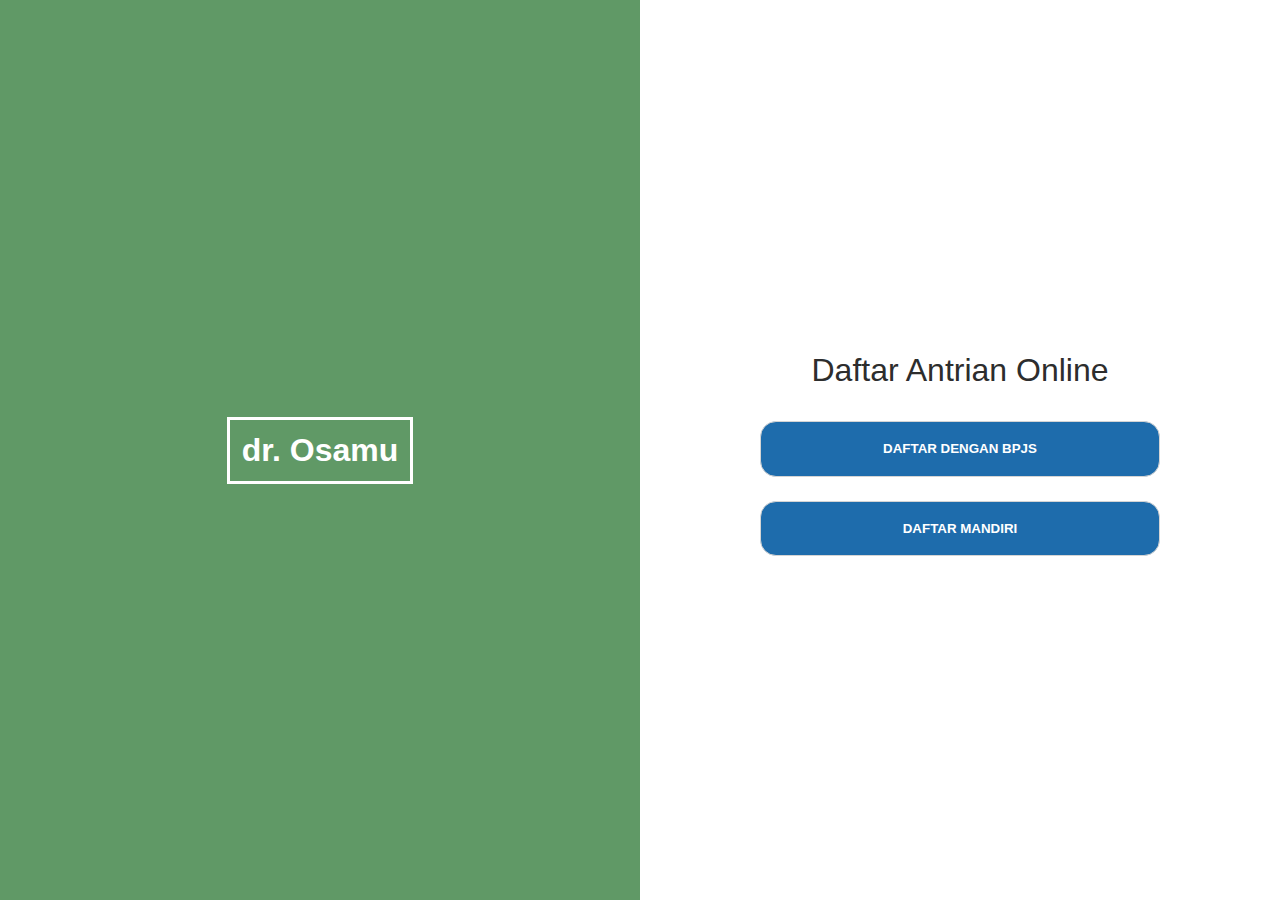
<file: index.html>
<!DOCTYPE html>
<html lang="en">
<head>
  <meta charset="UTF-8">
  <meta http-equiv="X-UA-Compatible" content="IE=edge">
  <meta name="viewport" content="width=device-width, initial-scale=1.0">
  <title>Sistem Antrian</title>
  <link rel="stylesheet" href="style.css">
  <link rel="shortcut icon" type="x-icon" href="img/dazai.jpeg">
</head>
<body>
  <div class="wrapper">
      <div class="sct brand"><h3>dr. Osamu</h3></div>
      <div class="sct login">
          <form>
              <h3>Daftar Antrian Online</h3>
              <button><a href="bpjs.html">Daftar dengan BPJS</a></button>
              <button><a href="mandiri.html">Daftar mandiri</a></button>
              <!-- <input type="submit" name="send" value="Kirimkan"> -->
              <!-- <p class="text-center">Sign up with<br><i class="fa fa-hand-o-down" aria-hidden="true"></i></p>
              <div class="social-sign">
                  <a href="#"><i class="fa fa-facebook-square" aria-hidden="true"></i></a>
                  <a href="#"><i class="fa fa-twitter-square" aria-hidden="true"></i></a>
                  <a href="#"><i class="fa fa-linkedin-square" aria-hidden="true"></i></a>
              </div> -->
          </form>
      </div> <!--end login-->
  </div> <!--end wrapper-->
</body>
</html>
</file>
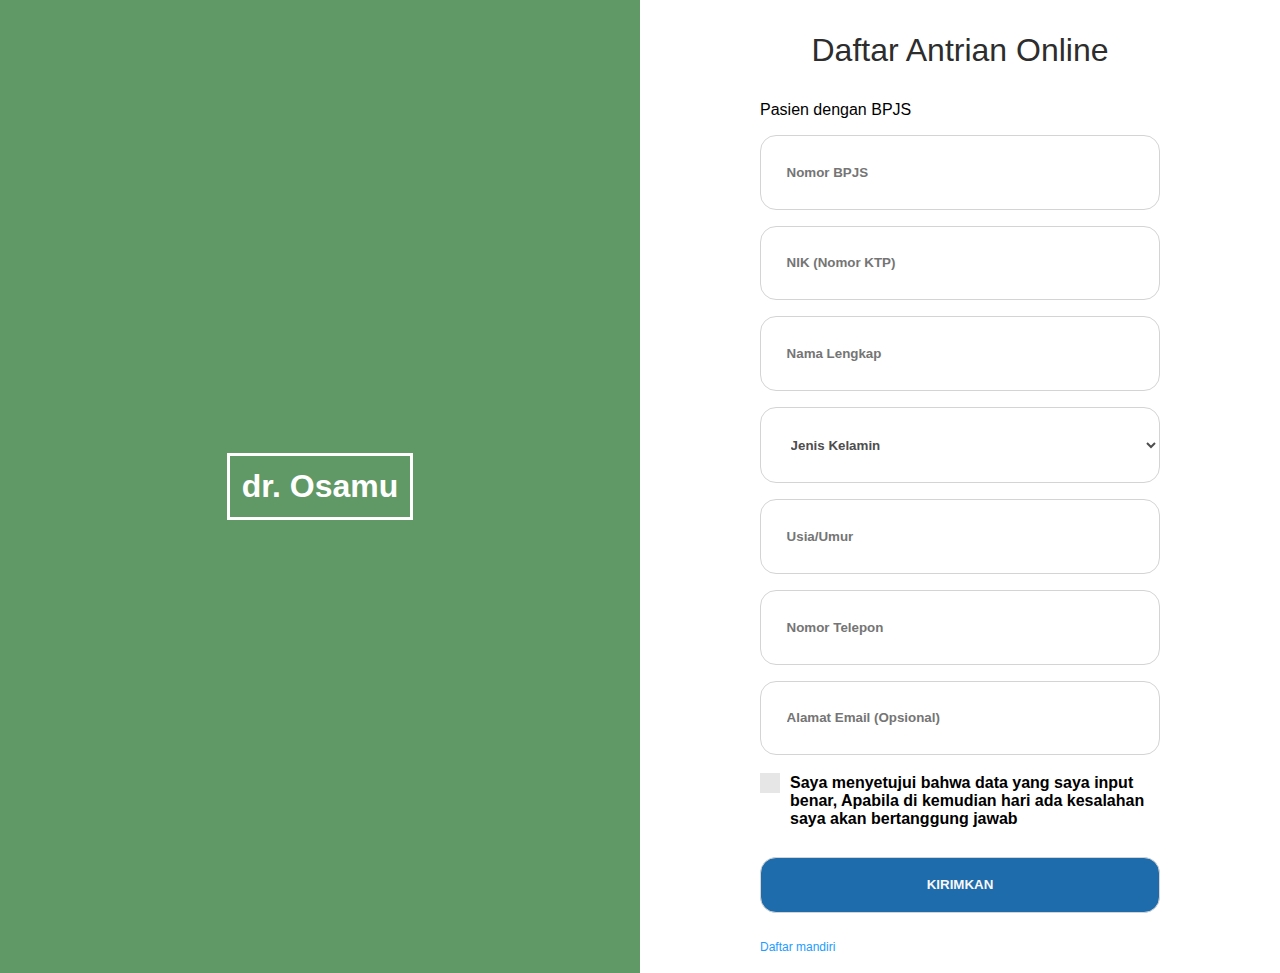
<file: bpjs.html>
<!DOCTYPE html>
<html lang="en">
<head>
  <meta charset="UTF-8">
  <meta http-equiv="X-UA-Compatible" content="IE=edge">
  <meta name="viewport" content="width=device-width, initial-scale=1.0">
  <title>Sistem Antrian</title>
  <link rel="stylesheet" href="style.css">
  <link rel="shortcut icon" type="x-icon" href="img/dazai.jpeg">
</head>
<body>
  <div class="wrapper">
      <div class="sct brand"><h3>dr. Osamu</h3></div>
      <div class="sct login">
          <form>
              <h3>Daftar Antrian Online</h3>
              <p>Pasien dengan BPJS</p>
              <!-- <select name="penjamin" id="">
                <option value="">Penjamin</option>
                <option value="bjs">BPJS</option>
                <option value="mandiri">SWASTA/MANDIRI</option>
              </select> -->
              <input type="number" name="no_bpjs" placeholder="Nomor BPJS">
              <input type="number" name="nik" placeholder="NIK (Nomor KTP)">
              <input type="text" name="nama" placeholder="Nama Lengkap">
              <select name="jk" id="">
                <option value="">Jenis Kelamin</option>
                <option value="L">Laki-laki</option>
                <option value="P">Perempuan</option>
              </select>
              <input type="number" name="usia" placeholder="Usia/Umur">
              <input type="text" name="no.telp" placeholder="Nomor Telepon">
              <input type="email" name="email" placeholder="Alamat Email (Opsional)">
              <!-- <input type="password" name="password" placeholder="Password"> -->
              <div class="forgot-remember">
                <label class="control control-checkbox">
                  <b>Saya menyetujui bahwa data yang saya input benar, Apabila di kemudian hari ada kesalahan saya akan bertanggung jawab</b>
                  <input type="checkbox" />
                  <div class="control_indicator"></div>
                </label>
                <!-- <div class="forgot">
                  <a href="#">Forgot Password?</a>
                </div>  -->
              </div>
              <input type="submit" name="send" value="Kirimkan">
              <a style="color: rgb(34, 156, 255) ; font-size: 12px" href="mandiri.html">Daftar mandiri</a><br><br>
              <!-- <p class="text-center">Sign up with<br><i class="fa fa-hand-o-down" aria-hidden="true"></i></p>
              <div class="social-sign">
                  <a href="#"><i class="fa fa-facebook-square" aria-hidden="true"></i></a>
                  <a href="#"><i class="fa fa-twitter-square" aria-hidden="true"></i></a>
                  <a href="#"><i class="fa fa-linkedin-square" aria-hidden="true"></i></a>
              </div> -->
          </form>
      </div> <!--end login-->
  </div> <!--end wrapper-->
</body>
</html>
</file>
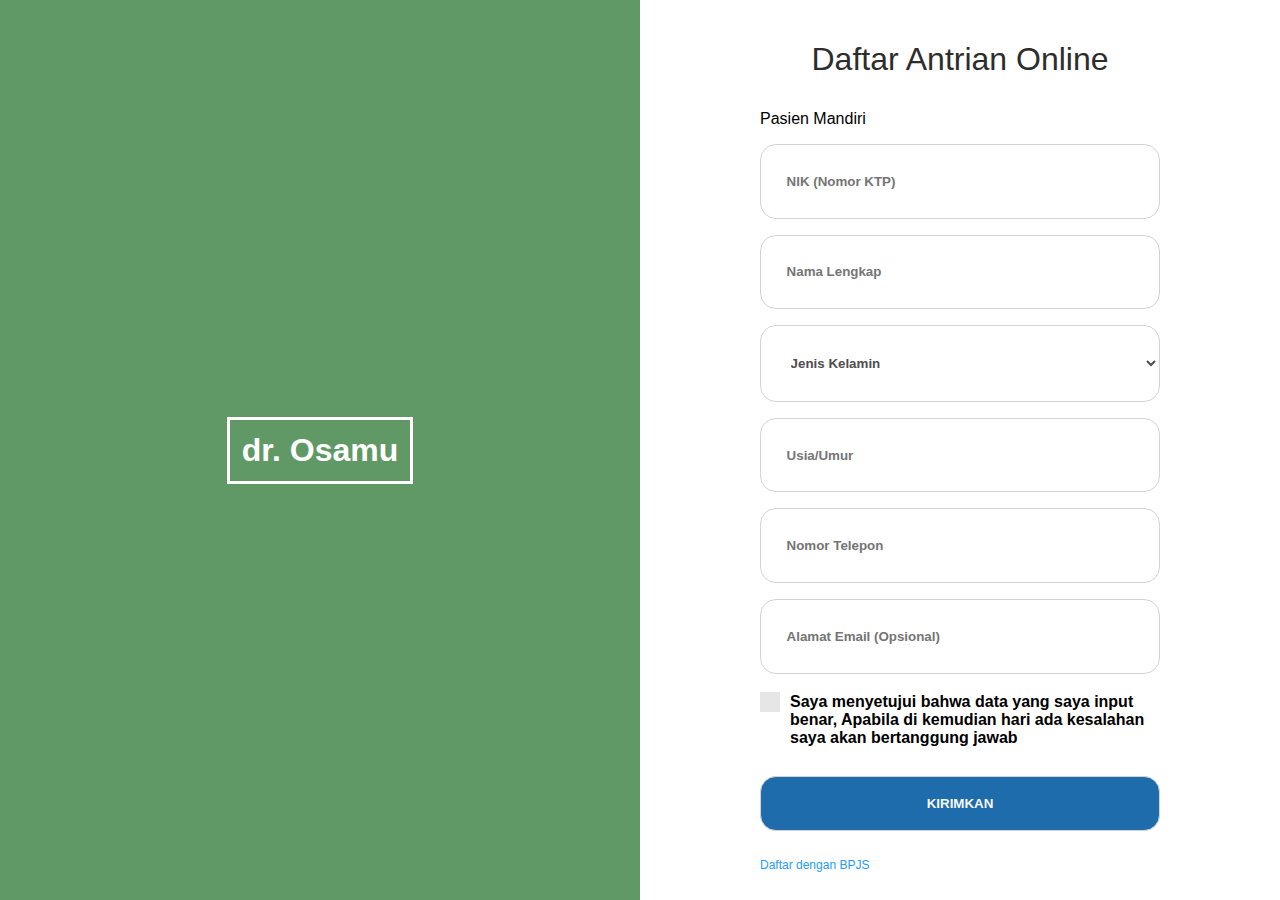
<file: mandiri.html>
<!DOCTYPE html>
<html lang="en">
<head>
  <meta charset="UTF-8">
  <meta http-equiv="X-UA-Compatible" content="IE=edge">
  <meta name="viewport" content="width=device-width, initial-scale=1.0">
  <title>Sistem Antrian</title>
  <link rel="stylesheet" href="style.css">
  <link rel="shortcut icon" type="x-icon" href="img/dazai.jpeg">
</head>
<body>
  <div class="wrapper">
      <div class="sct brand"><h3>dr. Osamu</h3></div>
      <div class="sct login">
          <form>
              <h3>Daftar Antrian Online</h3>
              <p>Pasien Mandiri</p>
              <!-- <select name="penjamin" id="">
                <option value="bjs">BPJS</option>
                <option value="mandiri">SWASTA/MANDIRI</option>
              </select> -->
              <input type="number" name="nik" placeholder="NIK (Nomor KTP)">
              <input type="text" name="nama" placeholder="Nama Lengkap">
              <select name="jk" id="">
                <option value="">Jenis Kelamin</option>
                <option value="L">Laki-laki</option>
                <option value="P">Perempuan</option>
              </select>
              <input type="number" name="usia" placeholder="Usia/Umur">
              <input type="text" name="no.telp" placeholder="Nomor Telepon">
              <input type="email" name="email" placeholder="Alamat Email (Opsional)">
              <!-- <input type="password" name="password" placeholder="Password"> -->
              <div class="forgot-remember">
                      <label class="control control-checkbox">
                        <b>Saya menyetujui bahwa data yang saya input benar, Apabila di kemudian hari ada kesalahan saya akan bertanggung jawab</b>
                              <input type="checkbox" />
                              <div class="control_indicator"></div>
                          </label>
                  <!-- <div class="forgot">
                          <a href="#">Forgot Password?</a>
                  </div>  -->
              </div>
              <input type="submit" name="send" value="Kirimkan">
              <a style="color: rgb(34, 156, 255) ; font-size: 12px" href="bpjs.html">Daftar dengan BPJS</a><br><br>
              <!-- <p class="text-center">Sign up with<br><i class="fa fa-hand-o-down" aria-hidden="true"></i></p>
              <div class="social-sign">
                  <a href="#"><i class="fa fa-facebook-square" aria-hidden="true"></i></a>
                  <a href="#"><i class="fa fa-twitter-square" aria-hidden="true"></i></a>
                  <a href="#"><i class="fa fa-linkedin-square" aria-hidden="true"></i></a>
              </div> -->
          </form>
      </div> <!--end login-->
  </div> <!--end wrapper-->
</body>
</html>
</file>
<file: style.css>
* {
  box-sizing: border-box;
  font-family: sans-serif;
}

/*Background Color Animation*/

/* @keyframes colorAnimate
  {
    0%   {background: #A8E890;}
      25%  {background: #425F57;}
      50%  {background: #749F82;}
      75%  {background: #d3ff8d;}
      100% {background: #CFFF8D;}
    0%   {background: rgb(46, 46, 46);}
    25%  {background: rgb(41, 90, 131);}
    50%  {background: rgb(20, 100, 153);}
    75%  {background: rgb(62, 46, 100);}
    100% {background: rgb(46, 46, 46);}
  }

  @-webkit-keyframes colorAnimate 
  {
      
      0%   {background: rgb(46, 46, 46);}
      25%  {background: rgb(41, 90, 131);}
      50%  {background: rgb(20, 100, 153);}
      75%  {background: rgb(62, 46, 100);}
      100% {background: rgb(46, 46, 46);}
  } */

html, body {
  font-family: sans-serif;
  font-size: 100%;
}

html, body, .wrapper, .sct {
  height: 100%;
  margin: 0;
}

a {
  text-decoration: none;
  color: rgb(22, 185, 185);
}

h1 {
  font-size: 6rem;
}

h2 {
  font-size: 3rem;
}

h3 {
  font-size: 2rem;
}

h1,h2,h3,h4,h5,h6 {
  font-weight: 400;
  color: #2d2d2d;
}

input:active,
input:focus,
input:visited,
input:hover {
  outline: none;
}

select,
input[type="text"],
input[type="email"],
input[type="number"],
input[type="password"]
{
  display: block;
  width: 100%;
  margin-bottom: 1rem;
  padding: 1.8rem 1.6rem;
  background: #fff;
  border: 1px solid rgb(212, 212, 212);
  font-family: sans-serif;
  font-weight: 600;
  color: rgb(78, 78, 78);
  -moz-border-radius: 4px;
  -webkit-border-radius: 4px;
  border-radius: 1rem;
  -moz-box-shadow: none;
  -webkit-box-shadow: none;
  box-shadow: none;
  -o-transition: all .3s;
  -moz-transition: all .3s;
  -webkit-transition: all .3s;
  -ms-transition: all .3s;
  transition: all .3s;
}

input[type="submit"], button {
  display: block;
  width: 100%;
  margin: 1.5rem 0;
  padding: 1.2rem;
  background: rgb(30, 108, 172);
  border: 1px solid rgb(212, 212, 212);
  font-family: sans-serif;
  font-weight: 600;
  text-transform: uppercase;
  color: rgb(247, 247, 247);
  -moz-border-radius: 4px;
  -webkit-border-radius: 4px;
  border-radius: 1rem;
  -moz-box-shadow: none;
  -webkit-box-shadow: none;
  box-shadow: none;
  -o-transition: all .3s;
  -moz-transition: all .3s;
  -webkit-transition: all .3s;
  -ms-transition: all .3s;
  transition: all .3s;
}

input[type="submit"]:active,
input[type="submit"]:focus,
input[type="submit"]:visited,
input[type="submit"]:hover,
button:hover {
  background: rgb(34, 156, 255);
}

a {
  color: #fff;
}

button,input[type="submit"] {
  cursor: pointer;
}

.text-center {
  text-align: center;
}

form > h3, h4 {
  text-align: center;
}

.forgot-remember {
  display: flex;
  justify-content: space-between;
  align-items: center;
}

.wrapper {
  display: grid;
  grid-template-columns: 1fr 1fr;
  grid-template-rows: auto;
  grid-template-areas: 
                      "centerLeft centerRight";
}

.sct {
  display: flex;
  align-items: center;
  justify-content: center;
}

.brand {
  grid-area: centerLeft;
  background-color: #609966;
  animation: colorAnimate 30s;
  -webkit-animation: colorAnimate 30s;
  animation-iteration-count: infinite;
  -webkit-iteration-count: infinite;
}

.brand > h3 {
  padding: .75rem;
  font-weight: 800;
  outline: 3px solid #fff;
  color: #fff;
}

.login {
  grid-area: centerRight;
}

.login > form {
  width: 400px;
  margin: 0 3rem;
}

/*Checkbox*/

.control {
  font-family: arial;
  display: block;
  position: relative;
  padding-left: 30px;
  margin-bottom: 5px;
  padding-top: 3px;
  cursor: pointer;
  font-size: 16px;
}
  .control input {
      position: absolute;
      z-index: -1;
      opacity: 0;
  }
.control_indicator {
  position: absolute;
  top: 2px;
  left: 0;
  height: 20px;
  width: 20px;
  background: #e6e6e6;
  border: 0px solid #000000;
}

.control:hover input ~ .control_indicator,
.control input:focus ~ .control_indicator {
  background: #cccccc;
}

.control input:checked ~ .control_indicator {
  background: #2aa1c0;
}
.control:hover input:not([disabled]):checked ~ .control_indicator,
.control input:checked:focus ~ .control_indicator {
  background: #0e6647;
}
.control input:disabled ~ .control_indicator {
  background: #e6e6e6;
  opacity: 0.6;
  pointer-events: none;
}
.control_indicator:after {
  box-sizing: unset;
  content: '';
  position: absolute;
  display: none;
}
.control input:checked ~ .control_indicator:after {
  display: block;
}
.control-checkbox .control_indicator:after {
  left: 8px;
  top: 4px;
  width: 3px;
  height: 8px;
  border: solid #ffffff;
  border-width: 0 2px 2px 0;
  transform: rotate(45deg);
}
.control-checkbox input:disabled ~ .control_indicator:after {
  border-color: #7b7b7b;
}

/*Social Sign Up*/

.social-sign {
  display: -webkit-flex;
  display: -ms-flexbox;
  display: flex;
  justify-content: center;
  -ms-align-items: center;
  align-items: center;
}

.social-sign a {
  display: -webkit-flex;
  display: -ms-flexbox;
  display: flex;
  font-size: 2rem;
}

.social-sign > a:nth-child(2) {
  margin: 0 .5rem;
}

.fa-hand-o-down {
  margin-top: .5rem;
}

@media (max-width: 768px) {
  .wrapper {
  display: grid;
  grid-template-columns: 1fr;
  grid-auto-rows: minmax(20%, 80vmax);
  grid-template-areas: 
                      "centerLeft"
                      "centerRight";
  }

  .login > form {
      width: 100%;
      margin: 0 3rem;
  }
}
</file>
